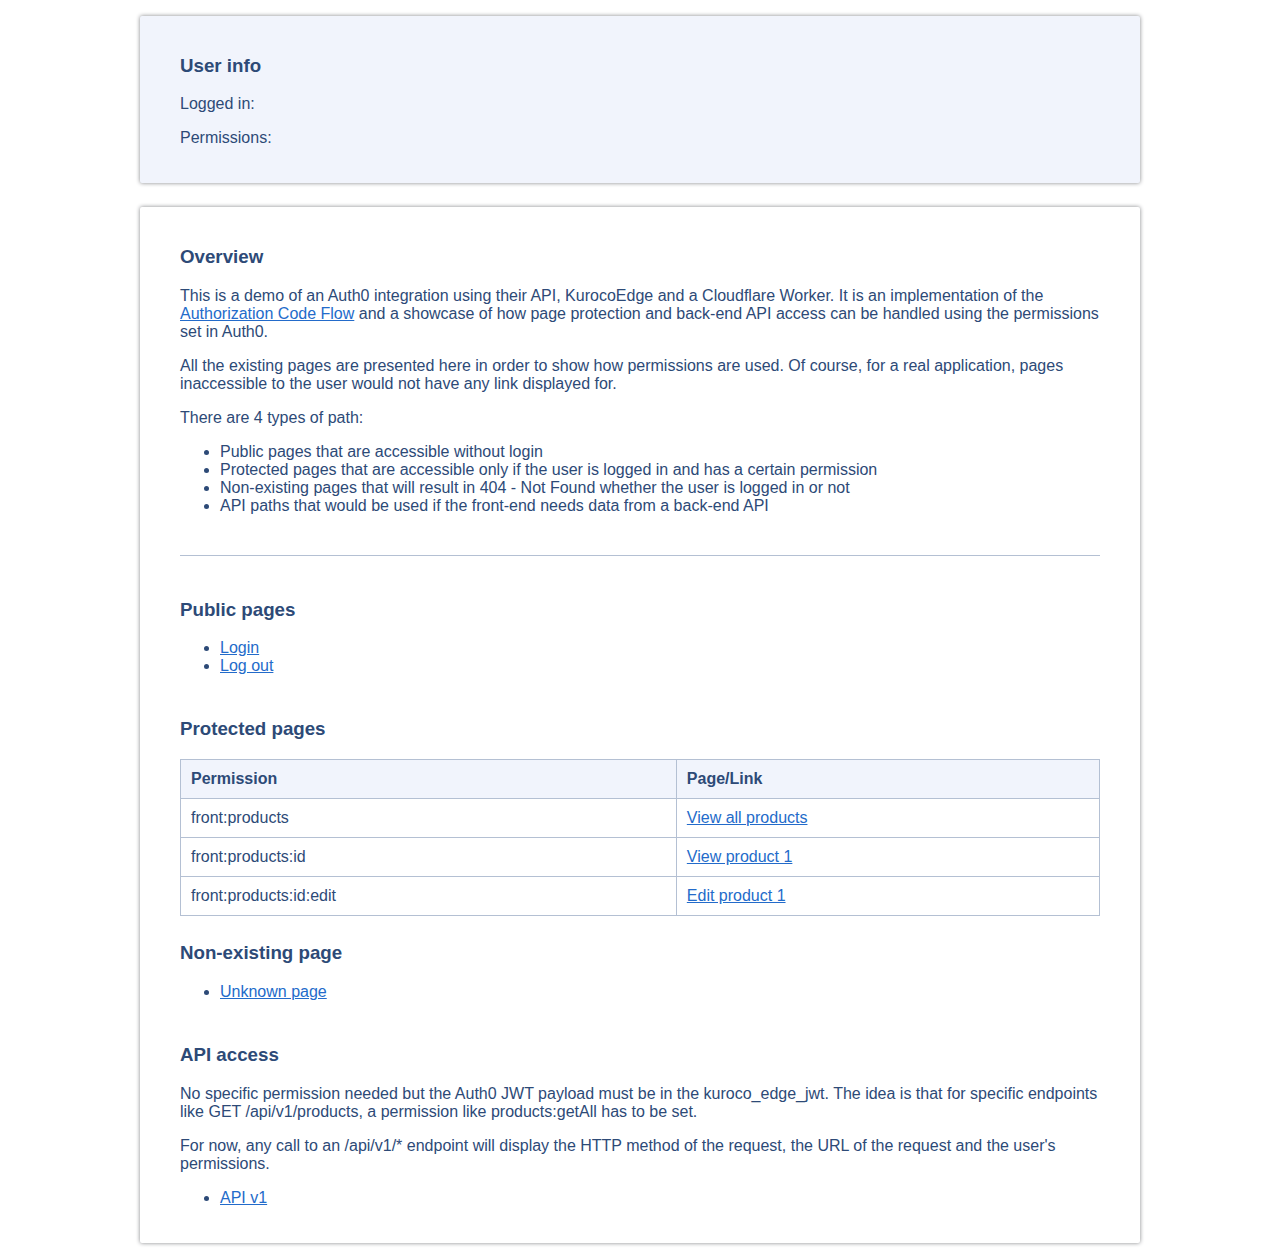
<file: index.html>
<!DOCTYPE html>
<html lang="en">
  <head>
    <meta charset="UTF-8" />
    <meta name="viewport" content="width=device-width, initial-scale=1.0" />
    <meta http-equiv="X-UA-Compatible" content="ie=edge" />
    <title>Auth0 integration demo</title>
    <link rel="stylesheet" href="./public/style.css" />
  </head>
  <body>
    <div id="user-info">
      <h3>User info</h3>
      <p id="logged-in">Logged in:</p>
      <p id="permissions">Permissions:</p>
    </div>
    <div id="content">
      <div>
        <h3>Overview</h3>
        <p>
          This is a demo of an Auth0 integration using their API, KurocoEdge and
          a Cloudflare Worker. It is an implementation of the
          <a
            href="https://auth0.com/docs/get-started/authentication-and-authorization-flow/authorization-code-flow"
            >Authorization Code Flow</a
          >
          and a showcase of how page protection and back-end API access can be
          handled using the permissions set in Auth0.
        </p>
        <p>
          All the existing pages are presented here in order to show how
          permissions are used. Of course, for a real application, pages
          inaccessible to the user would not have any link displayed for.
        </p>
        <p>There are 4 types of path:</p>
        <ul>
          <li>Public pages that are accessible without login</li>
          <li>
            Protected pages that are accessible only if the user is logged in
            and has a certain permission
          </li>
          <li>
            Non-existing pages that will result in 404 - Not Found whether the
            user is logged in or not
          </li>
          <li>
            API paths that would be used if the front-end needs data from a
            back-end API
          </li>
        </ul>
      </div>
      <hr />
      <div>
        <h3>Public pages</h3>
        <ul>
          <li><a href="/auth/login">Login</a></li>
          <li><a href="/auth/logout">Log out</a></li>
        </ul>
      </div>
      <div>
        <h3>Protected pages</h3>
        <table>
          <thead>
            <tr>
              <th>Permission</th>
              <th>Page/Link</th>
            </tr>
          </thead>
          <tbody>
            <tr>
              <td>front:products</td>
              <td><a href="/products">View all products</a></td>
            </tr>
            <tr>
              <td>front:products:id</td>
              <td><a href="/products/1">View product 1</a></td>
            </tr>
            <tr>
              <td>front:products:id:edit</td>
              <td><a href="/products/1/edit">Edit product 1</a></td>
            </tr>
          </tbody>
        </table>
      </div>
      <div>
        <h3>Non-existing page</h3>
        <ul>
          <li><a href="/unknown">Unknown page</a></li>
        </ul>
      </div>
      <div>
        <h3>API access</h3>
        <p>
          No specific permission needed but the Auth0 JWT payload must be in the
          kuroco_edge_jwt. The idea is that for specific endpoints like GET
          /api/v1/products, a permission like products:getAll has to be set.
        </p>
        <p>
          For now, any call to an /api/v1/* endpoint will display the HTTP
          method of the request, the URL of the request and the user's
          permissions.
        </p>
        <ul>
          <li><a href="/api/v1/">API v1</a></li>
        </ul>
      </div>
    </div>
  </body>
</html>
</file>
<file: public/style.css>
:root {
  --font-color: rgb(45, 74, 119);
  --font-color-secondary: rgb(35, 107, 202);
  --shadow: rgb(131, 133, 136);
  --primary: rgb(180, 192, 211);
  --primary-light: rgb(241, 244, 252);
}

body {
  display: flex;
  flex-direction: column;
  gap: 24px;
  width: 1000px;
  max-width: 85%;
  margin: 16px auto;
  font-family: sans-serif;
  color: var(--font-color);
}

body > * {
  border-radius: 2px;
  box-shadow: 0 0 4px var(--shadow);
  padding-block: 20px;
  padding-inline: 40px;
}

#content {
  display: flex;
  flex-direction: column;
  gap: 8px;
}

#user-info {
  background-color: var(--primary-light);
}

table,
td,
th {
  border: 1px solid var(--primary);
}

table {
  width: 100%;
  border-collapse: collapse;
}

td,
th {
  padding: 10px;
}

th {
  background-color: var(--primary-light);
  text-align: left;
}

hr {
  border: 0;
  border-top: 1px solid var(--primary);
  margin: 16px 0;
}

a {
  color: var(--font-color-secondary);
}
</file>
